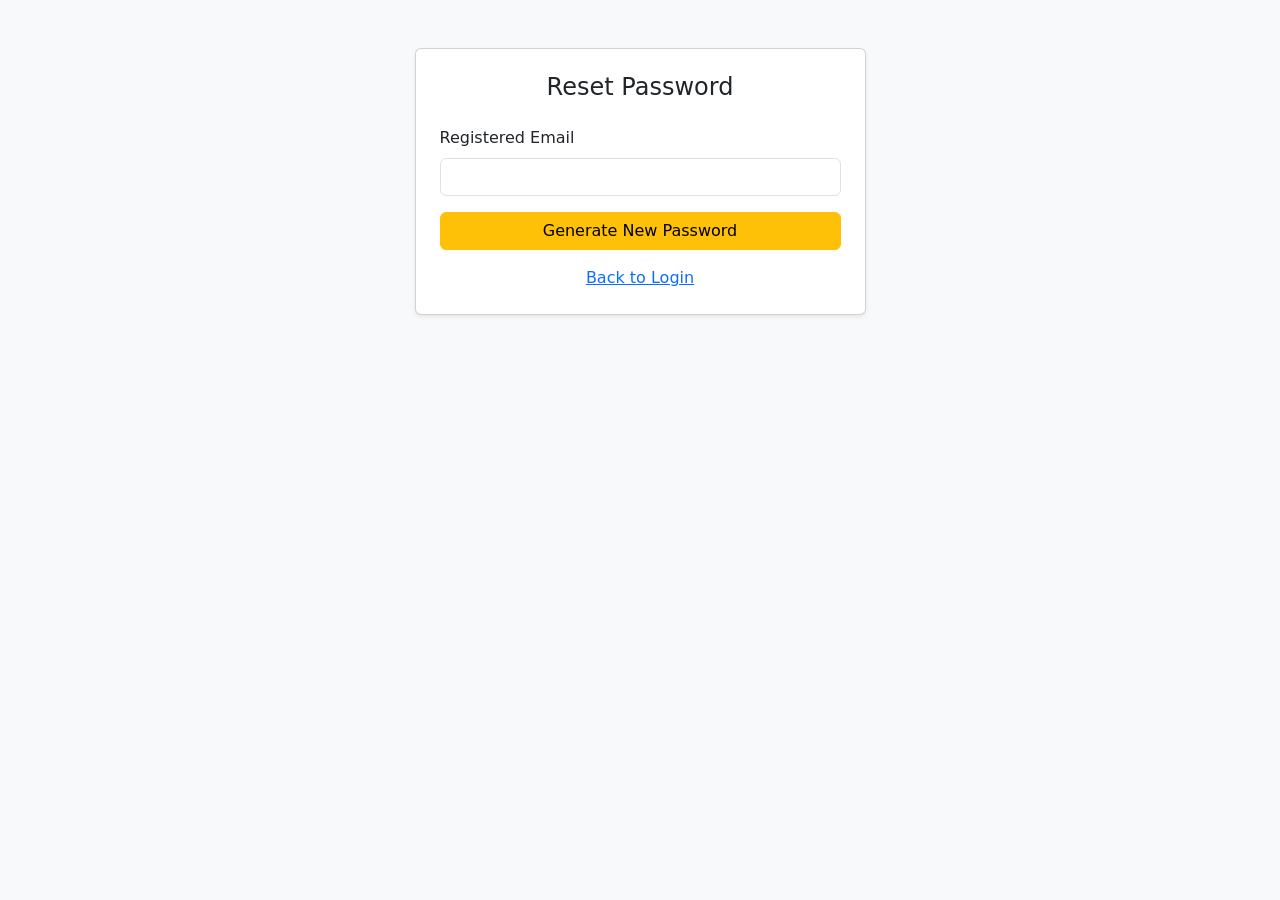
<file: auth/forgot-password.html>
<!DOCTYPE html>
<html lang="en">
<head>
  <meta charset="UTF-8">
  <title>Reset Password</title>

  <link rel="stylesheet" href="../assets/css/bootstrap.min.css">
</head>

<body class="bg-light">

<div class="container">
  <div class="row justify-content-center">
    <div class="col-md-5">

      <div class="card shadow-sm mt-5">
        <div class="card-body p-4">

          <h4 class="text-center mb-4">Reset Password</h4>

          <div class="mb-3">
            <label class="form-label">Registered Email</label>
            <input id="resetEmail" class="form-control" type="email">
          </div>

          <button class="btn btn-warning w-100" onclick="resetPassword()">
            Generate New Password
          </button>

          <div class="text-center mt-3">
            <a href="login.html">Back to Login</a>
          </div>

        </div>
      </div>

    </div>
  </div>
</div>

<script src="../assets/js/bootstrap.bundle.min.js"></script>
<script src="js/auth.js"></script>
</body>
</html>
</file>
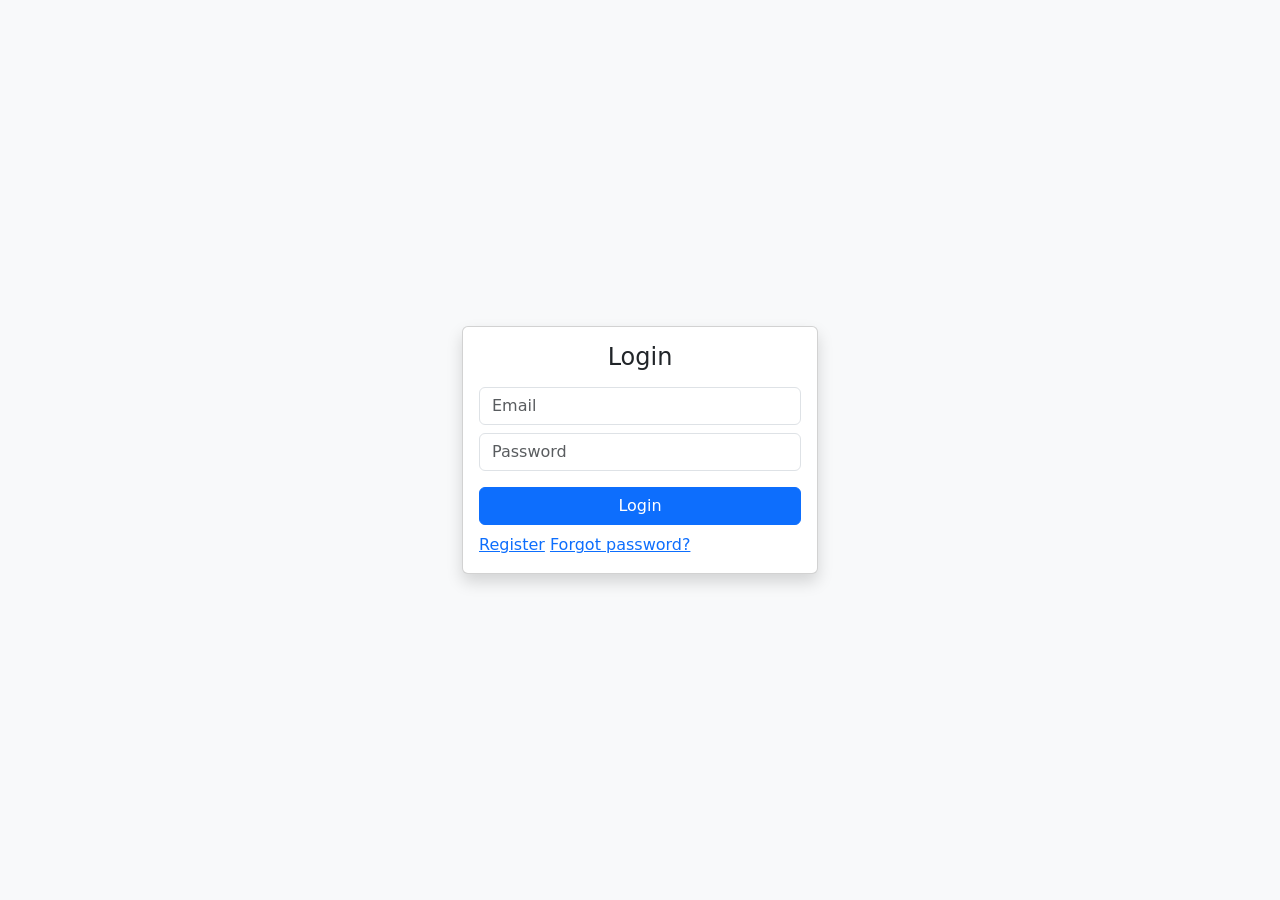
<file: auth/login.html>
<!DOCTYPE html>
<html lang="en">
<head>
  <meta charset="UTF-8">
  <title>Login | Channel Manager</title>
  <meta name="viewport" content="width=device-width, initial-scale=1">
  <link href="https://cdn.jsdelivr.net/npm/bootstrap@5.3.3/dist/css/bootstrap.min.css" rel="stylesheet">
</head>

<body class="bg-light d-flex align-items-center vh-100">

<div class="container">
  <div class="row justify-content-center">
    <div class="col-md-4">

      <div class="card shadow">
        <div class="card-body">
          <h4 class="text-center mb-3">Login</h4>

          <input id="loginEmail" type="email" class="form-control mb-2" placeholder="Email">
          <input id="loginPassword" type="password" class="form-control mb-3" placeholder="Password">

          <button class="btn btn-primary w-100 mb-2" onclick="loginUser()">Login</button>

          <!-- <button type="button" onclick="loginUser()">Login</button> -->
          <a href="register.html">Register</a>
          <a href="#" onclick="resetPassword()">Forgot password?</a>

          </div>
        </div>
      </div>

    </div>
  </div>
</div>

<script type="module">
  import { loginUser } from "./js/auth.js";
  window.loginUser = loginUser;
</script>

</body>
</html>
</file>
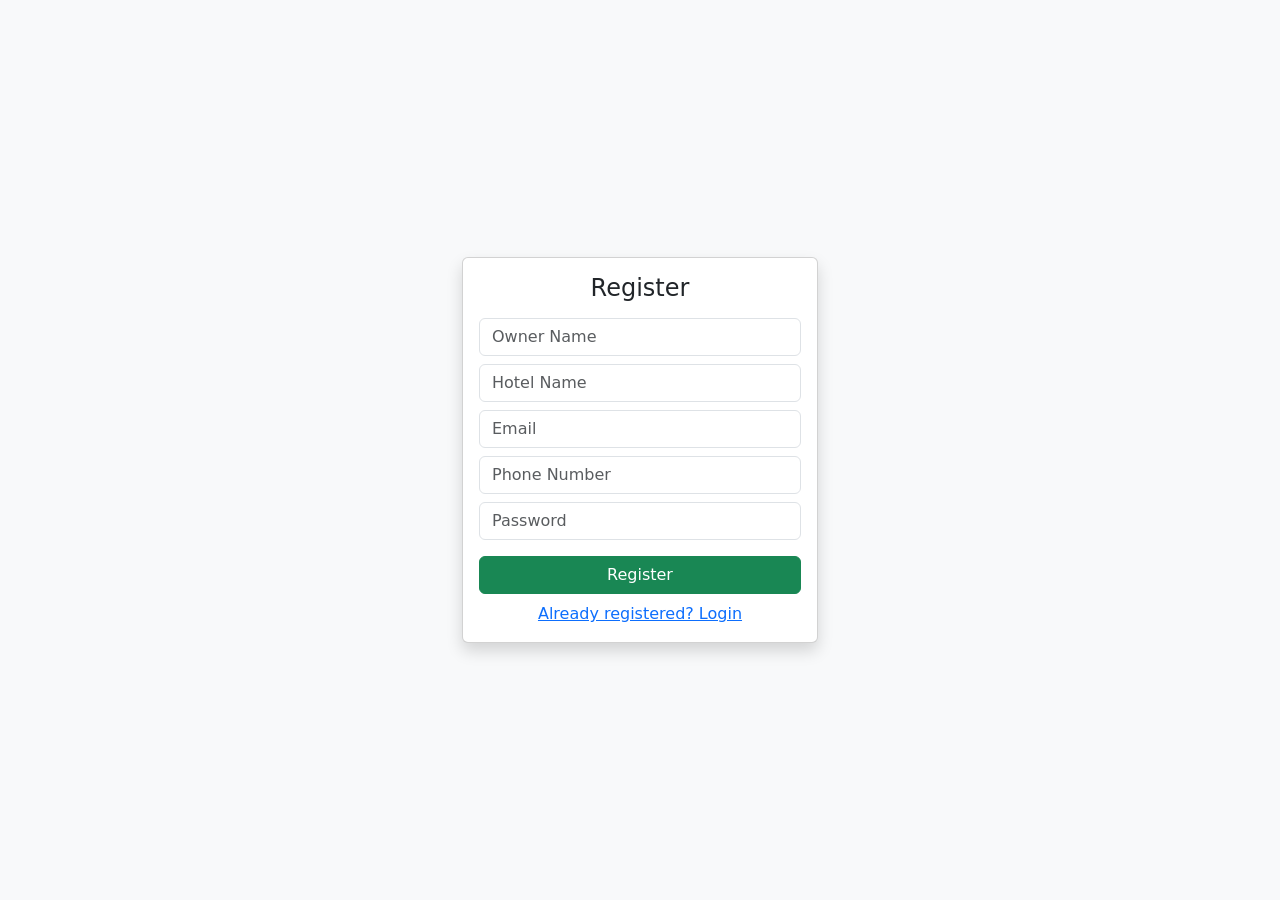
<file: auth/register.html>
<!DOCTYPE html>
<html lang="en">
<head>
  <meta charset="UTF-8">
  <title>Register | Channel Manager</title>
  <meta name="viewport" content="width=device-width, initial-scale=1">
  <link href="https://cdn.jsdelivr.net/npm/bootstrap@5.3.3/dist/css/bootstrap.min.css" rel="stylesheet">
</head>

<body class="bg-light d-flex align-items-center vh-100">

<div class="container">
  <div class="row justify-content-center">
    <div class="col-md-4">

      <div class="card shadow">
        <div class="card-body">
          <h4 class="text-center mb-3">Register</h4>

          <input id="owner" class="form-control mb-2" placeholder="Owner Name">
          <input id="hotel" class="form-control mb-2" placeholder="Hotel Name">
          <input id="email" type="email" class="form-control mb-2" placeholder="Email">
          <input id="phone" type="tel" class="form-control mb-2" placeholder="Phone Number">
          <input id="password" type="password" class="form-control mb-3" placeholder="Password">


          <button class="btn btn-success w-100 mb-2" onclick="registerUser()">
            Register
          </button>

          <div class="text-center">
            <a href="login.html">Already registered? Login</a>
          </div>
        </div>
      </div>

    </div>
  </div>
</div>

<script type="module">
  import { registerUser } from "./js/auth.js";
  window.registerUser = registerUser;
</script>

</body>
</html>
</file>
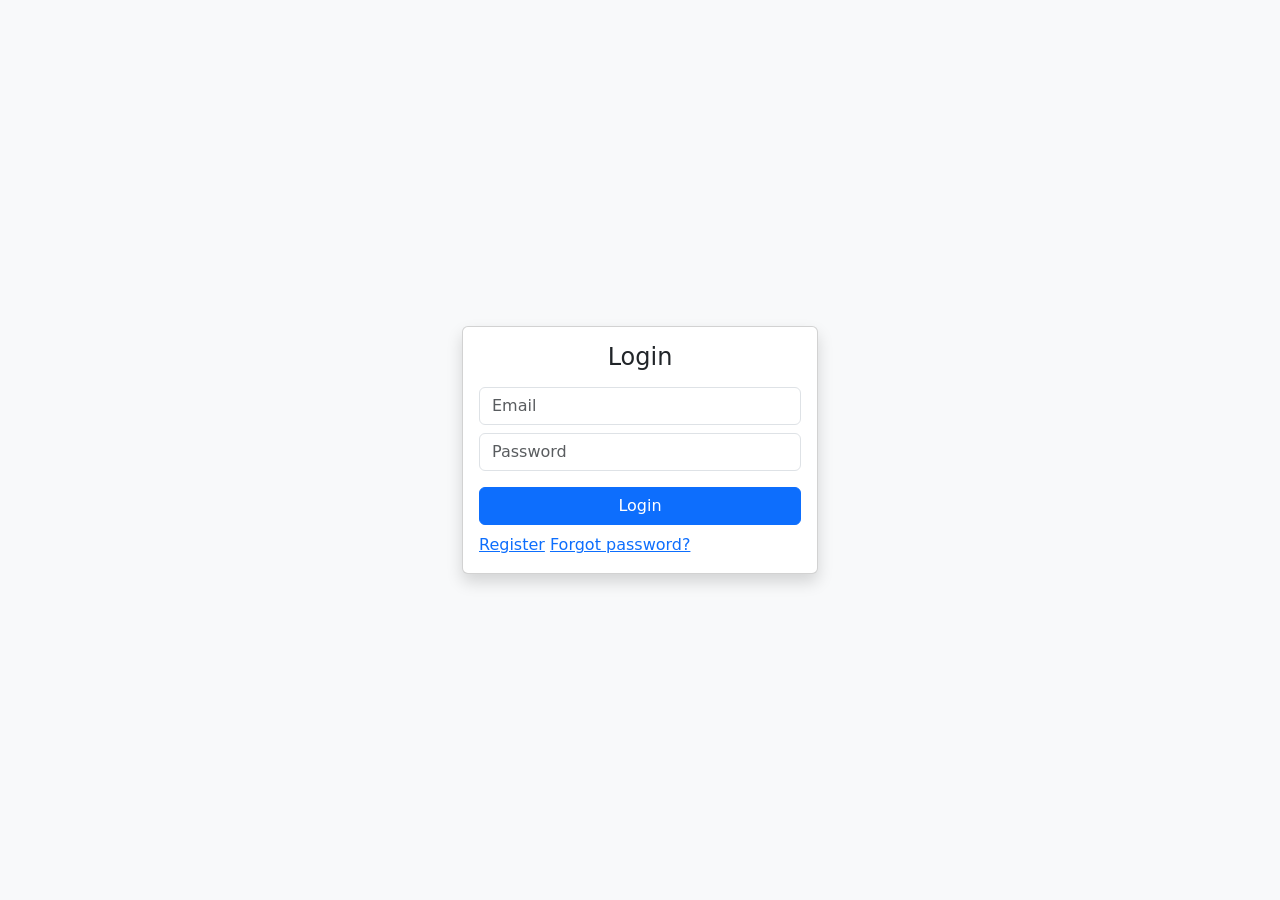
<file: reservations/reservations.html>
<!DOCTYPE html>
<html lang="en">
<head>
  <meta charset="UTF-8" />
  <title>Create Reservation</title>
  <meta name="viewport" content="width=device-width, initial-scale=1.0" />

  <!-- Bootstrap -->
  <link
    href="https://cdn.jsdelivr.net/npm/bootstrap@5.3.2/dist/css/bootstrap.min.css"
    rel="stylesheet"
  />

  <style>
    body {
      background: #f5f7fb;
    }
    .card {
      border-radius: 14px;
    }
  </style>
</head>

<body>

<div class="container py-4">

  <h3 class="mb-4 fw-semibold">Create Reservation</h3>

  <div class="card shadow-sm border-0">
    <div class="card-body">

      <div class="row g-3">

        <!-- Guest -->
        <div class="col-md-4">
          <label class="form-label">Guest Name</label>
          <input
            type="text"
            id="guestName"
            class="form-control"
            placeholder="Enter guest name"
          />
        </div>

        <!-- OTA -->
        <div class="col-md-4">
          <label class="form-label">OTA</label>
          <select id="otaSelect" class="form-select"></select>
        </div>

        <!-- Property -->
        <div class="col-md-4">
          <label class="form-label">Property</label>
          <select id="propertySelect" class="form-select"></select>
        </div>

        <!-- Room Type -->
        <div class="col-md-4">
          <label class="form-label">Room Type</label>
          <select id="roomTypeSelect" class="form-select"></select>
        </div>

        <!-- Room No -->
        <div class="col-md-4">
          <label class="form-label">Room No</label>
          <select id="roomNoSelect" class="form-select">
            <option value="">Select Room</option>
          </select>
        </div>

        <!-- Check In -->
        <div class="col-md-2">
          <label class="form-label">Check-In</label>
          <input
            type="date"
            id="checkIn"
            class="form-control"
          />
        </div>

        <!-- Check Out -->
        <div class="col-md-2">
          <label class="form-label">Check-Out</label>
          <input
            type="date"
            id="checkOut"
            class="form-control"
          />
        </div>

      </div>

      <hr class="my-4">

      <div class="text-end">
        <button
          class="btn btn-primary px-4"
          onclick="createReservation()"
        >
          Create Reservation
        </button>
      </div>

    </div>
  </div>

</div>

<!-- JS FILES -->
<script src="/assets/js/auth.js"></script>
<script src="/reservations/js/reservations.js"></script>

</body>
</html>
</file>
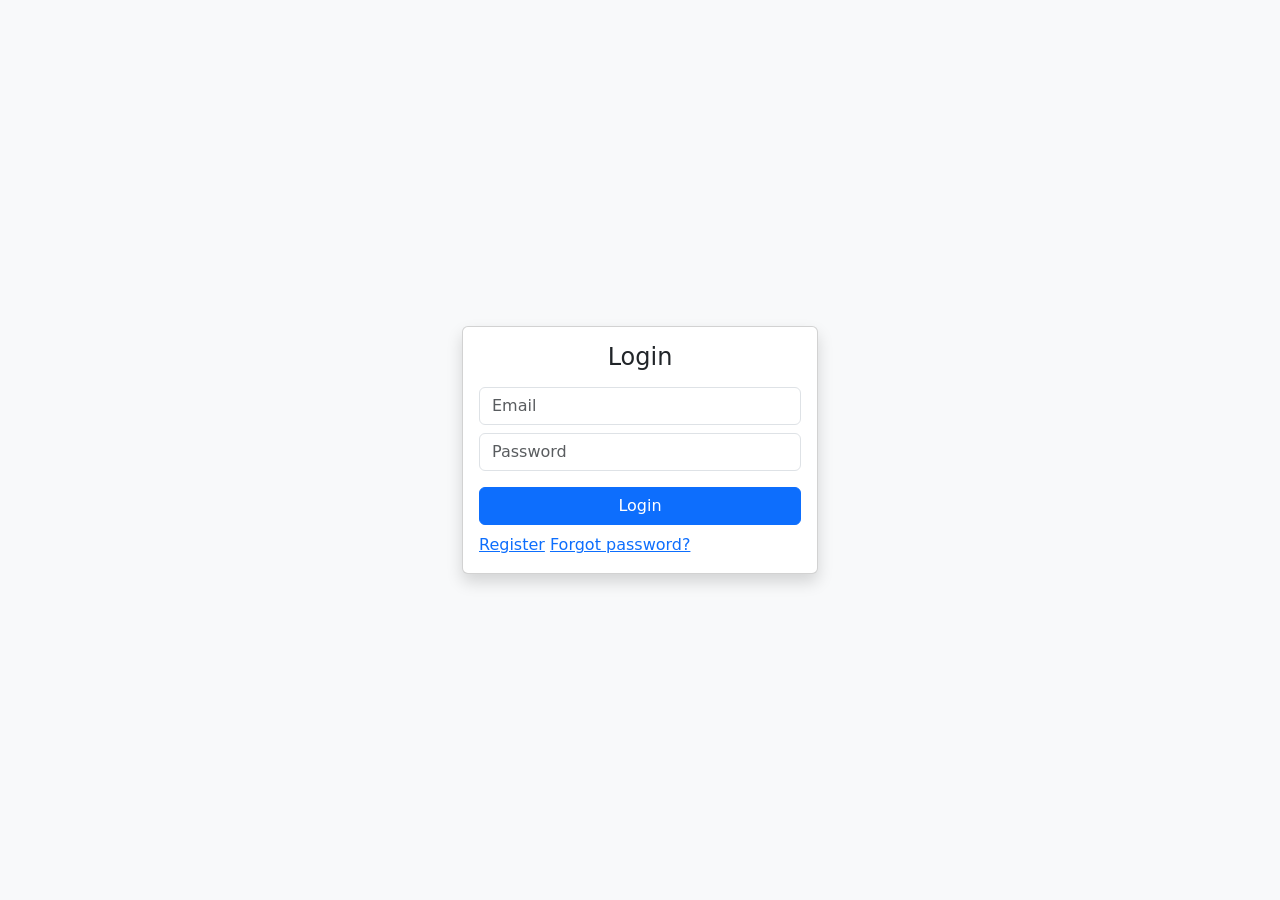
<file: settings/settings.html>
<!DOCTYPE html>
<html lang="en">
<head>
  <meta charset="UTF-8">
  <title>Settings</title>
  <meta name="viewport" content="width=device-width, initial-scale=1">
  <link href="https://cdn.jsdelivr.net/npm/bootstrap@5.3.3/dist/css/bootstrap.min.css" rel="stylesheet">
</head>

<body class="bg-light">

<div class="container mt-4">

  <!-- PROFILE -->
  <div class="card shadow mb-4">
    <div class="card-header bg-dark text-white">Profile Settings</div>
    <div class="card-body">
      <form id="profileForm">
        <input id="ownerName" class="form-control mb-2" placeholder="Owner Name">
        <input id="hotelName" class="form-control mb-2" placeholder="Hotel Name">
        <input id="email" class="form-control mb-2" readonly>
        <input id="phone" class="form-control mb-3" placeholder="Phone">

        <button class="btn btn-primary w-100">Update Profile</button>
      </form>

      <button class="btn btn-danger w-100 mt-3"
              data-bs-toggle="modal"
              data-bs-target="#passwordModal">
        Change Password
      </button>
    </div>
  </div>

  <!-- JSON PREVIEW -->
  <div class="card shadow">
    <div class="card-header bg-secondary text-white">User JSON</div>
    <div class="card-body">
      <pre id="userJson" class="bg-light p-3 rounded"></pre>
    </div>
  </div>
</div>

<!-- PASSWORD MODAL -->
<div class="modal fade" id="passwordModal">
  <div class="modal-dialog">
    <div class="modal-content">
      <div class="modal-header">
        <h5>Change Password</h5>
        <button class="btn-close" data-bs-dismiss="modal"></button>
      </div>
      <div class="modal-body">
        <input id="oldPassword" class="form-control mb-2" placeholder="Old Password" type="password">
        <input id="newPassword" class="form-control mb-2" placeholder="New Password" type="password">
        <input id="confirmPassword" class="form-control" placeholder="Confirm Password" type="password">
      </div>
      <div class="modal-footer">
        <button class="btn btn-secondary" data-bs-dismiss="modal">Cancel</button>
        <button class="btn btn-danger" onclick="changePassword()">Update</button>
      </div>
    </div>
  </div>
</div>

<script src="https://cdn.jsdelivr.net/npm/bootstrap@5.3.3/dist/js/bootstrap.bundle.min.js"></script>
<script type="module" src="js/settings.js"></script>

</body>
</html>
</file>
